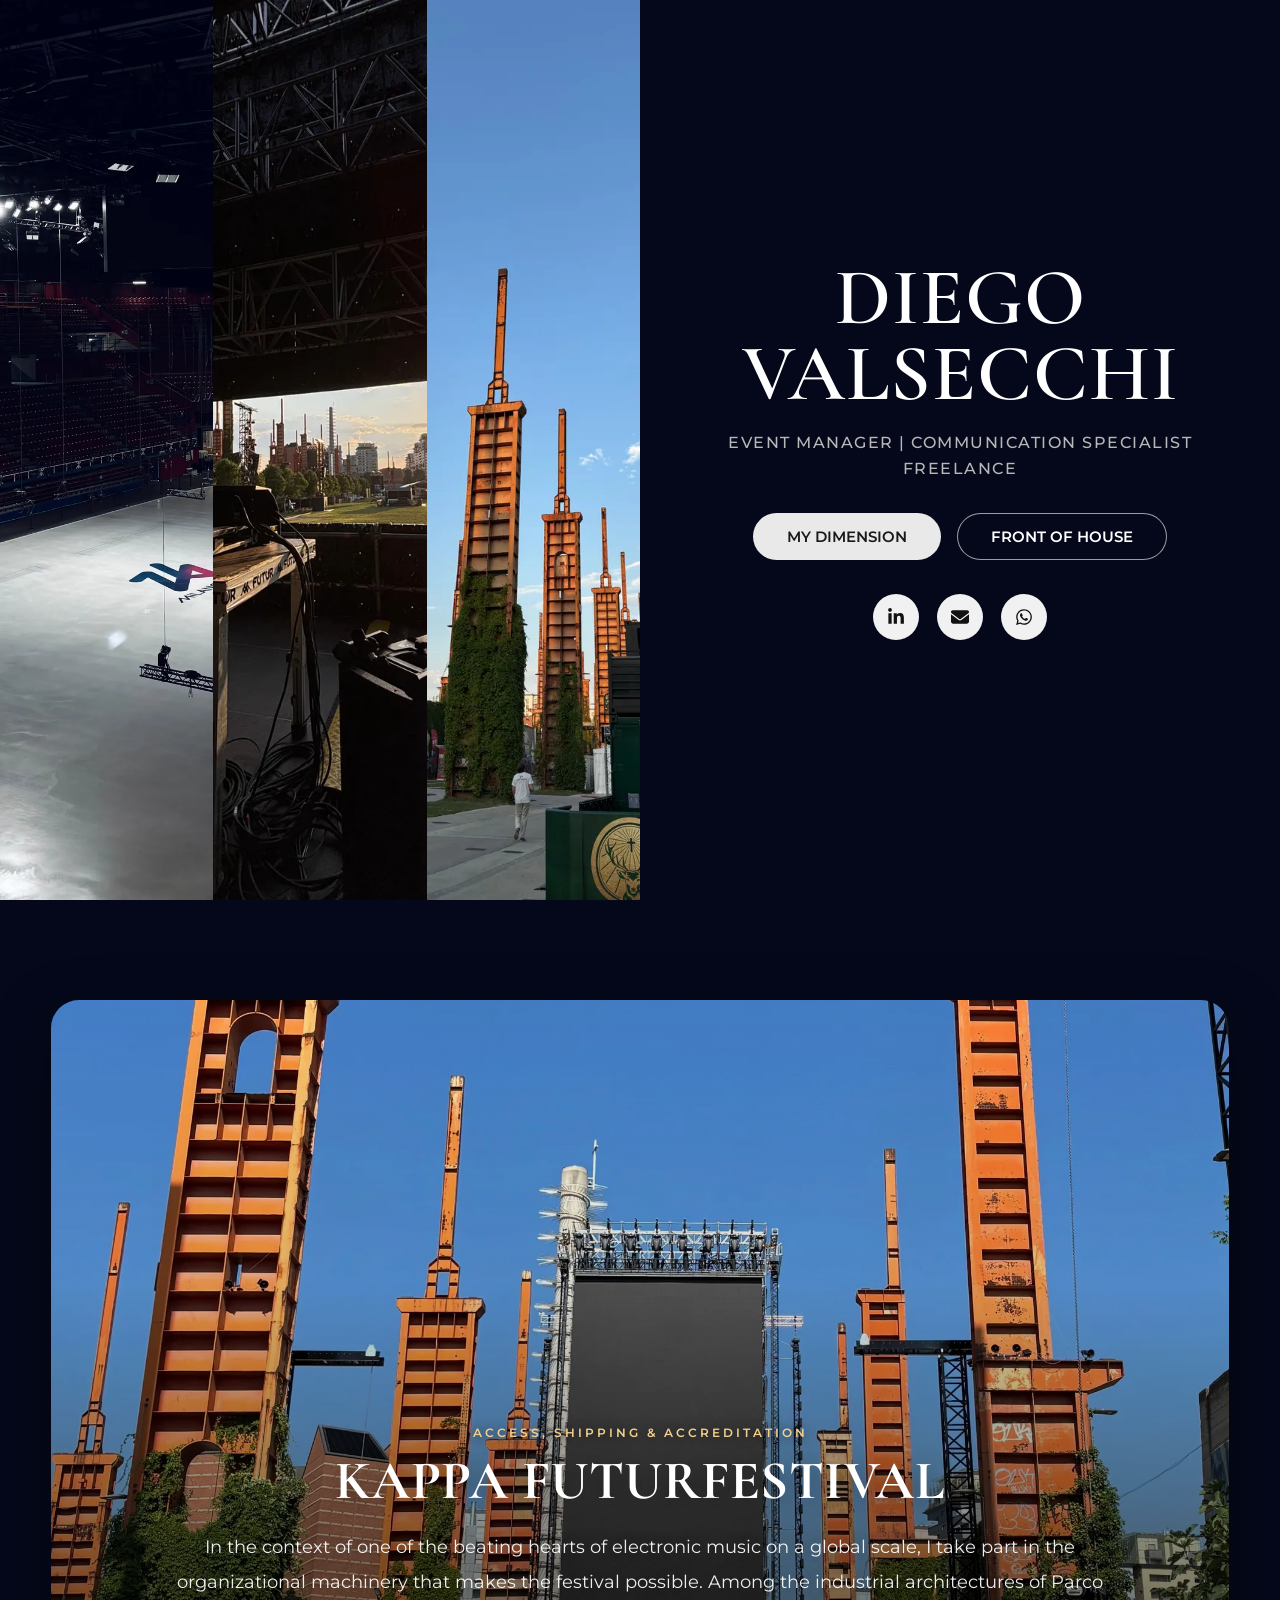
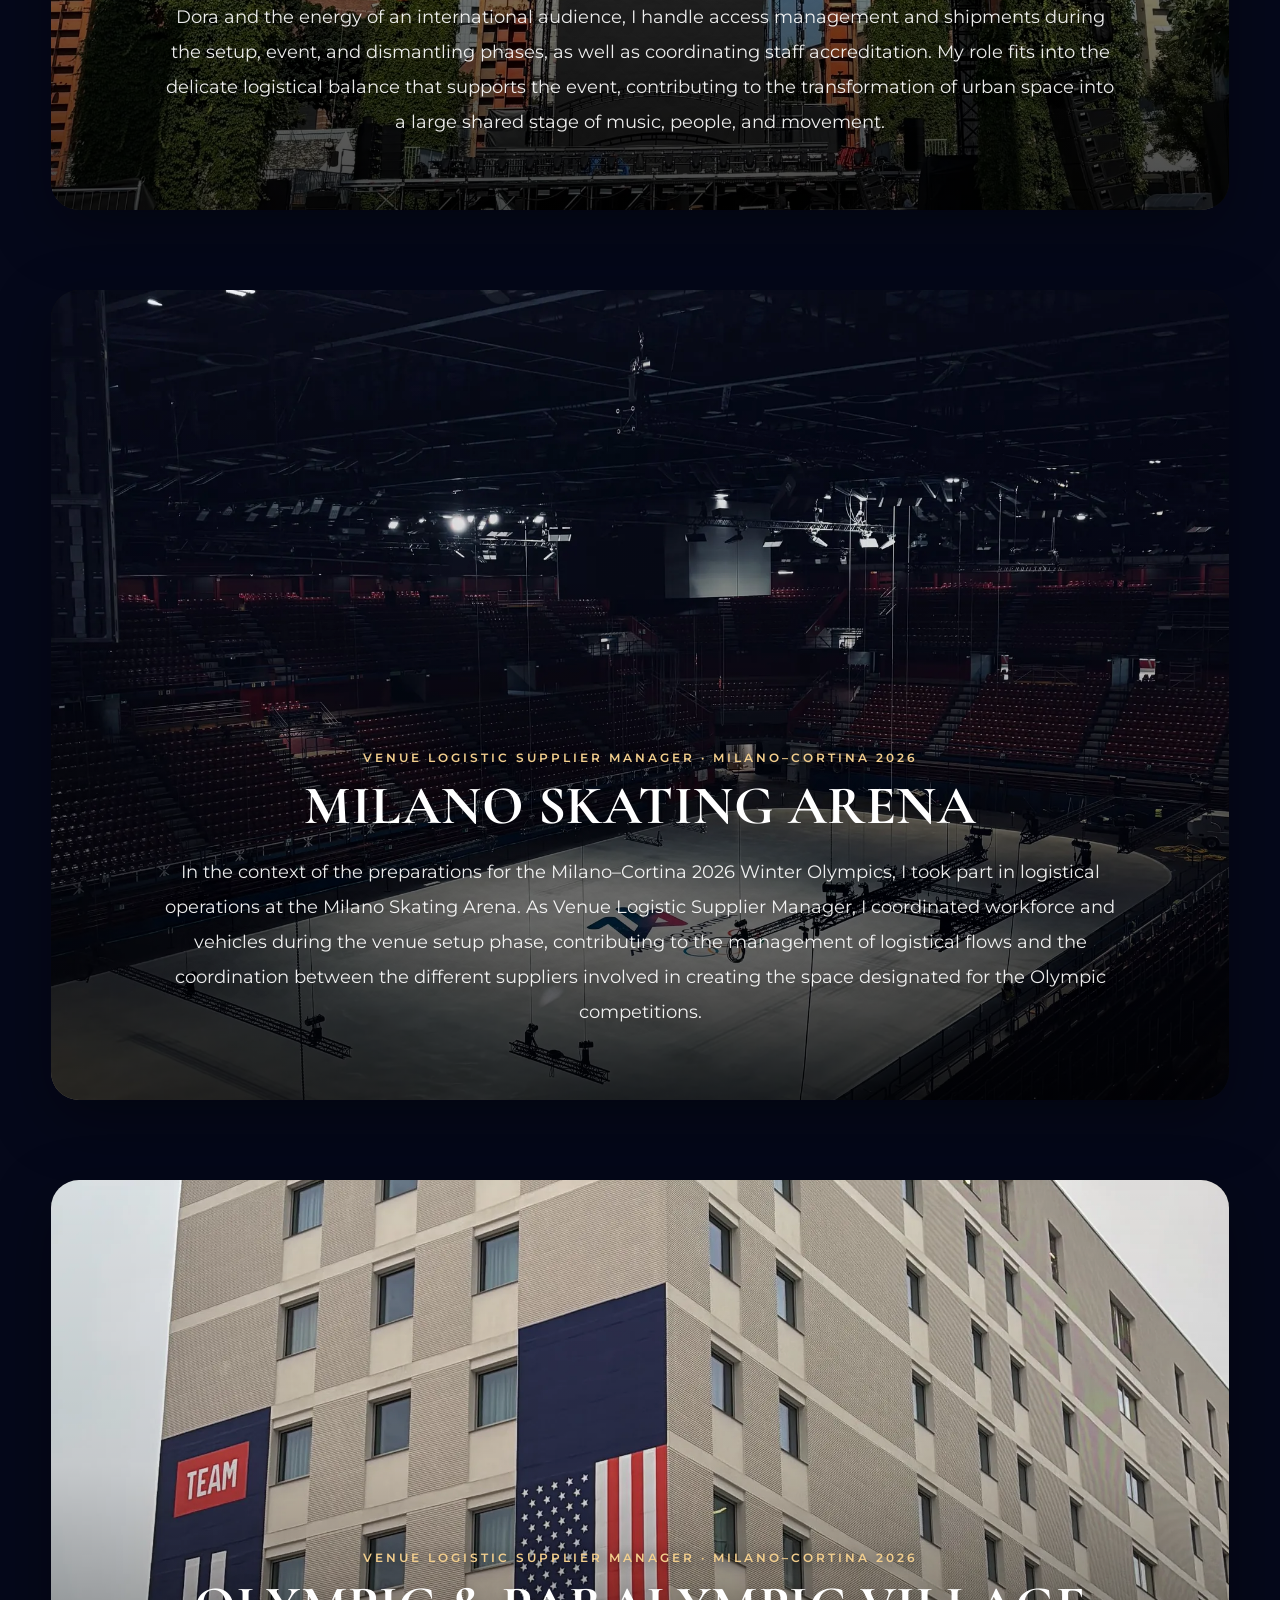
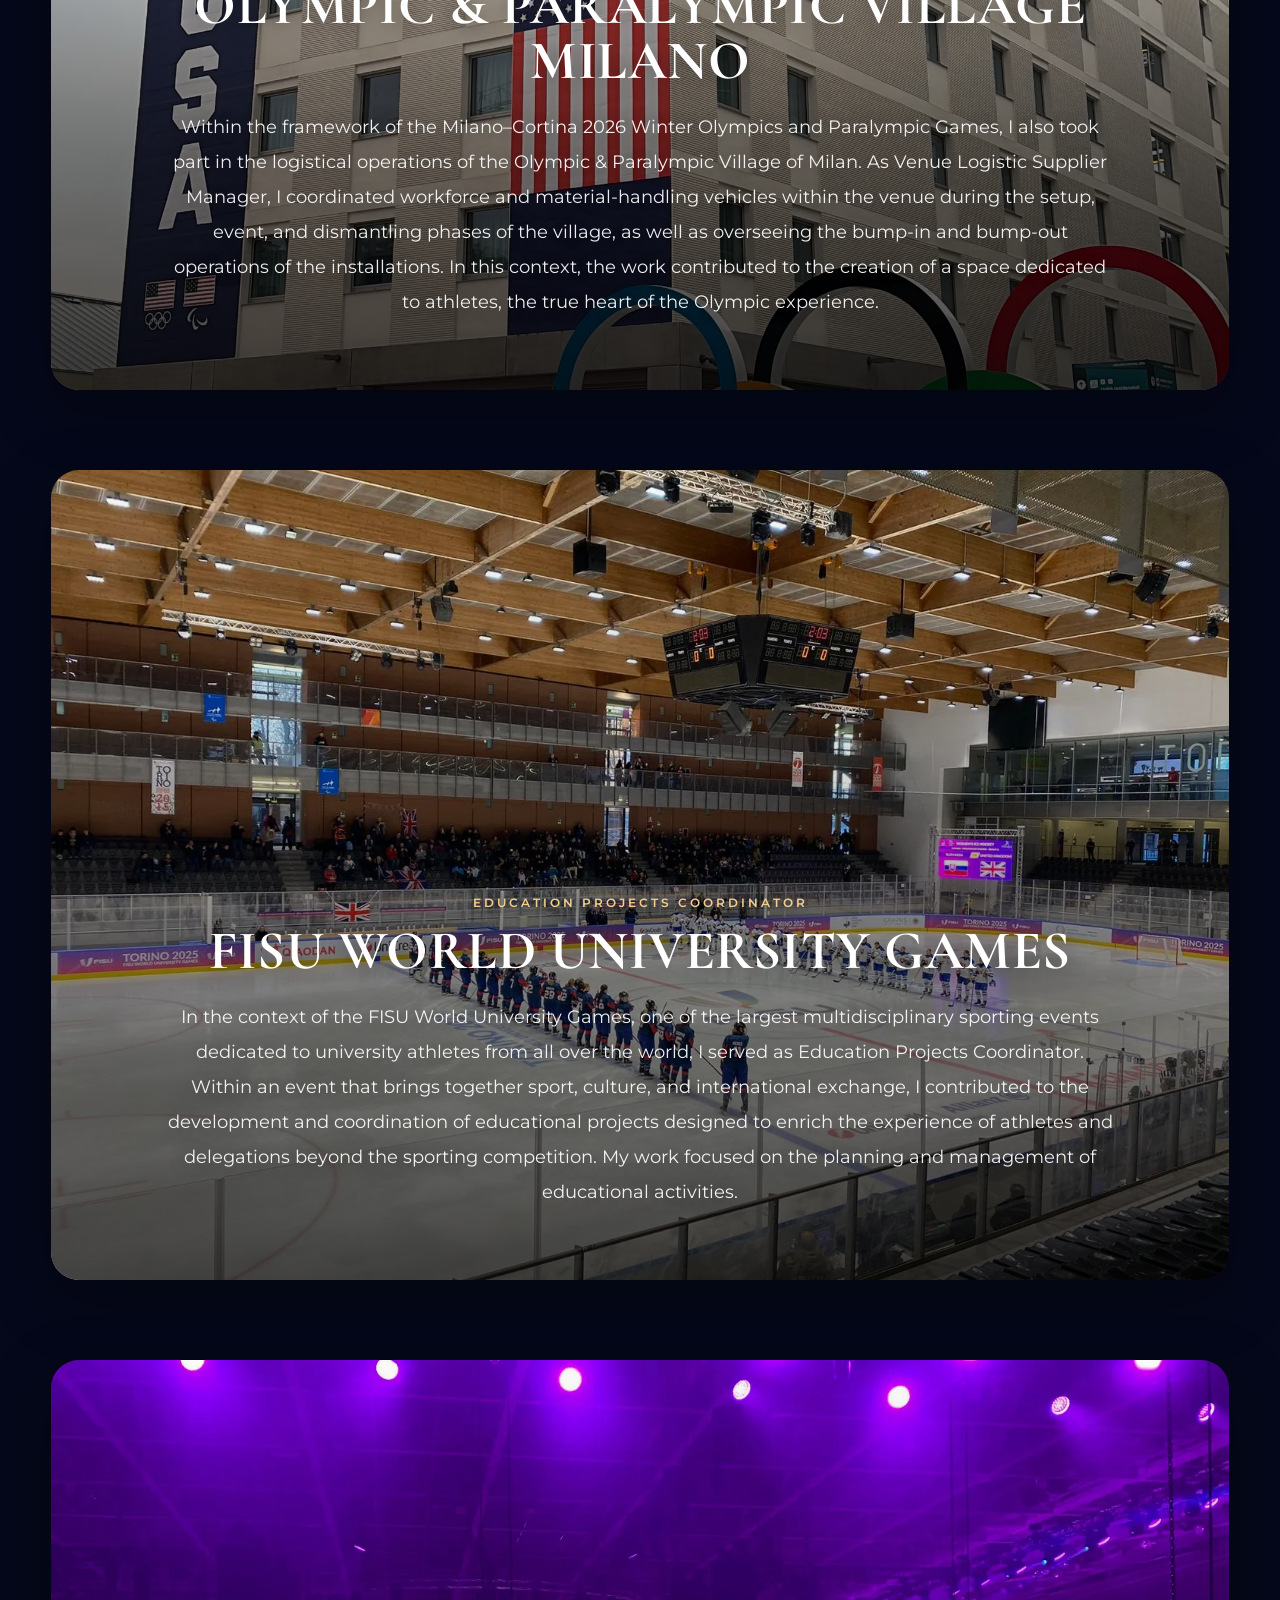
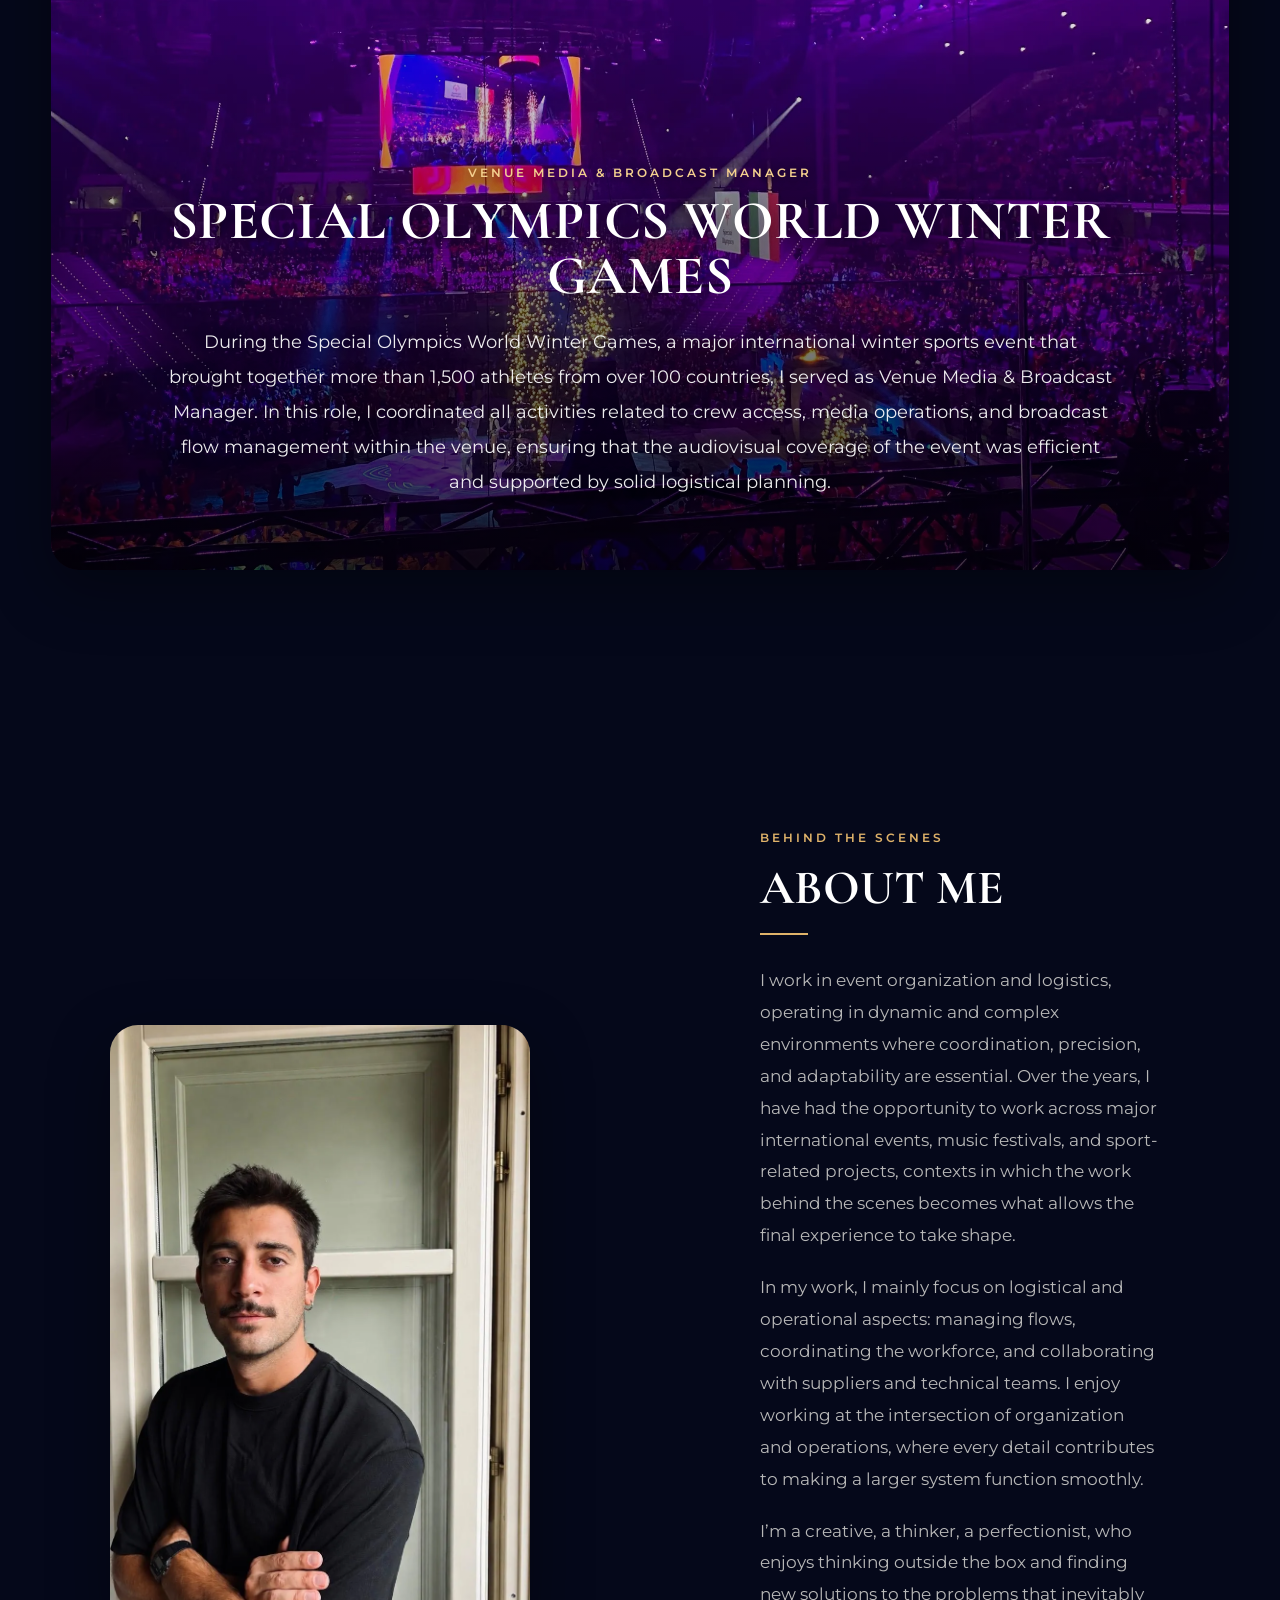
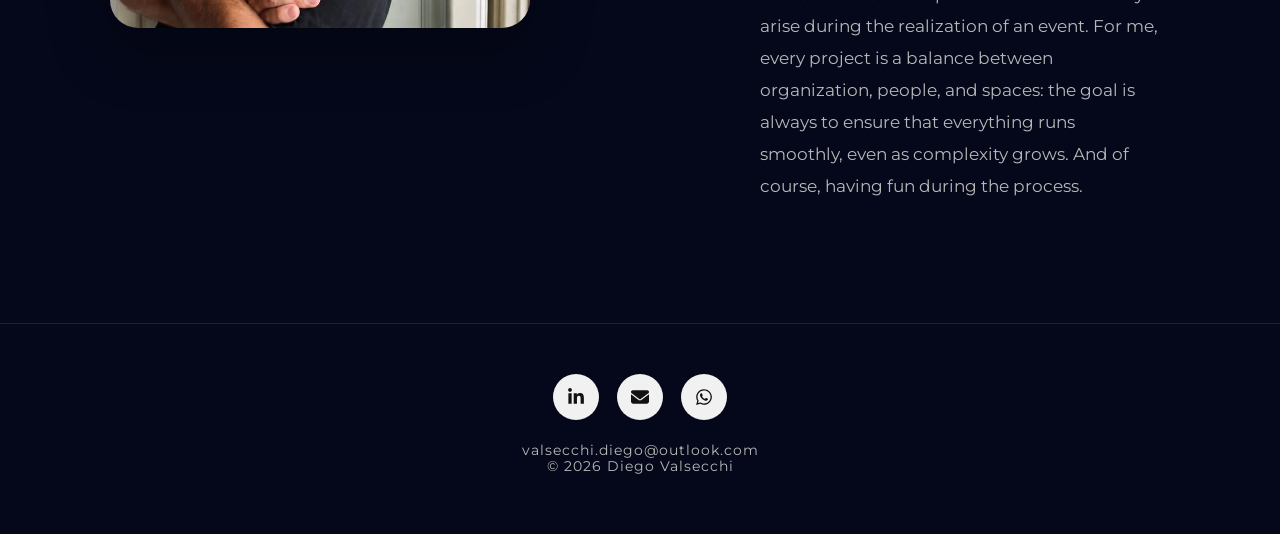
<file: index.html>
<!DOCTYPE html>
<html lang="en">
<head>
  <meta charset="UTF-8">
  <meta name="viewport" content="width=device-width, initial-scale=1.0">
  <title>Diego Valsecchi — Event Manager &amp; Communication Specialist</title>
  <meta name="description" content="Diego Valsecchi, freelance event manager and communication specialist. Logistics and operations for Milano–Cortina 2026, Kappa FuturFestival, FISU World University Games and Special Olympics.">
  <meta name="author" content="Diego Valsecchi">
  <meta name="theme-color" content="#05081a">
  <link rel="canonical" href="https://valsecchidiego2001-beep.github.io/mydimension/">
  <link rel="icon" href="data:image/svg+xml,%3Csvg xmlns='http://www.w3.org/2000/svg' viewBox='0 0 64 64'%3E%3Crect width='64' height='64' rx='14' fill='%2305081a'/%3E%3Ctext x='32' y='43' font-family='Georgia,serif' font-size='30' font-weight='600' fill='%23fff' text-anchor='middle'%3EDV%3C/text%3E%3C/svg%3E">

  <!-- Anteprima quando il link viene condiviso (WhatsApp, LinkedIn, ecc.) -->
  <meta property="og:type" content="website">
  <meta property="og:title" content="Diego Valsecchi — Event Manager">
  <meta property="og:description" content="Event manager and communication specialist: logistics and operations for major international events, festivals and sport.">
  <meta property="og:url" content="https://valsecchidiego2001-beep.github.io/mydimension/">
  <meta property="og:image" content="https://valsecchidiego2001-beep.github.io/mydimension/img/og-image.jpg">
  <meta property="og:image:width" content="1200">
  <meta property="og:image:height" content="630">
  <meta name="twitter:card" content="summary_large_image">

  <!-- Font -->
  <link rel="preconnect" href="https://fonts.googleapis.com">
  <link rel="preconnect" href="https://fonts.gstatic.com" crossorigin>
  <link href="https://fonts.googleapis.com/css2?family=Cormorant+Garamond:wght@500;600;700&family=Montserrat:wght@300;400;500;600&display=swap" rel="stylesheet">

  <link rel="preload" as="image" href="img/hero-msk.webp" fetchpriority="high">
  <link rel="stylesheet" href="css/style.css">
  <script>document.documentElement.classList.add("js")</script>

  <!-- Dati strutturati per Google -->
  <script type="application/ld+json">
  {
    "@context": "https://schema.org",
    "@type": "Person",
    "name": "Diego Valsecchi",
    "jobTitle": "Event Manager | Communication Specialist",
    "url": "https://valsecchidiego2001-beep.github.io/mydimension/",
    "image": "https://valsecchidiego2001-beep.github.io/mydimension/img/profile.webp",
    "sameAs": ["https://www.linkedin.com/in/diego-valsecchi-tesan-b819061b1"]
  }
  </script>
</head>
<body>
  <a class="skip-link" href="#portfolio">Skip to content</a>

  <header class="hero">
    <!-- PARTE SINISTRA: 3 IMMAGINI VERTICALI -->
    <div class="gallery">
      <img src="img/hero-msk.webp" width="900" height="1600" alt="Ice rink at Milano Skating Arena" fetchpriority="high">
      <img src="img/hero-kappa.webp" width="900" height="1200" alt="Stage view at sunset, Kappa FuturFestival">
      <img src="img/hero-kappa-2.webp" width="900" height="1200" alt="Industrial towers of Parco Dora, Turin">
    </div>

    <!-- PARTE DESTRA: TESTO -->
    <div class="content">
      <div class="content-inner">
        <h1>Diego Valsecchi</h1>

        <p class="subtitle">Event Manager | Communication Specialist Freelance</p>

        <a href="#portfolio" class="btn">MY DIMENSION</a>
        <a href="frontofhouse.html" class="btn btn-outline">FRONT OF HOUSE</a>

        <nav class="socials" aria-label="Contacts">
          <a href="https://www.linkedin.com/in/diego-valsecchi-tesan-b819061b1" target="_blank" rel="noopener" aria-label="LinkedIn">
            <svg viewBox="0 0 448 512" aria-hidden="true"><path d="M100.28 448H7.4V148.9h92.88zM53.79 108.1C24.09 108.1 0 83.5 0 53.8a53.79 53.79 0 0 1 107.58 0c0 29.7-24.1 54.3-53.79 54.3zM447.9 448h-92.68V302.4c0-34.7-.7-79.2-48.29-79.2-48.29 0-55.69 37.7-55.69 76.7V448h-92.78V148.9h89.08v40.8h1.3c12.4-23.5 42.69-48.3 87.88-48.3 94 0 111.28 61.9 111.28 142.3V448z"/></svg>
          </a>
          <a href="mailto:valsecchi.diego@outlook.com" aria-label="Email">
            <svg viewBox="0 0 512 512" aria-hidden="true"><path d="M48 64C21.5 64 0 85.5 0 112c0 15.1 7.1 29.3 19.2 38.4L236.8 313.6c11.4 8.5 27 8.5 38.4 0L492.8 150.4c12.1-9.1 19.2-23.3 19.2-38.4c0-26.5-21.5-48-48-48H48zM0 176V384c0 35.3 28.7 64 64 64H448c35.3 0 64-28.7 64-64V176L294.4 339.2c-22.8 17.1-54 17.1-76.8 0L0 176z"/></svg>
          </a>
          <a href="https://wa.me/393202688295" target="_blank" rel="noopener" aria-label="WhatsApp">
            <svg viewBox="0 0 448 512" aria-hidden="true"><path d="M380.9 97.1C339 55.1 283.2 32 223.9 32c-122.4 0-222 99.6-222 222 0 39.1 10.2 77.3 29.6 111L0 480l117.7-30.9c32.4 17.7 68.9 27 106.1 27h.1c122.3 0 224.1-99.6 224.1-222 0-59.3-25.2-115-67.1-157zm-157 341.6c-33.2 0-65.7-8.9-94-25.7l-6.7-4-69.8 18.3L72 359.2l-4.4-7c-18.5-29.4-28.2-63.3-28.2-98.2 0-101.7 82.8-184.5 184.6-184.5 49.3 0 95.6 19.2 130.4 54.1 34.8 34.9 56.2 81.2 56.1 130.5 0 101.8-84.9 184.6-186.6 184.6zm101.2-138.2c-5.5-2.8-32.8-16.2-37.9-18-5.1-1.9-8.8-2.8-12.5 2.8-3.7 5.6-14.3 18-17.6 21.8-3.2 3.7-6.5 4.2-12 1.4-32.6-16.3-54-29.1-75.5-66-5.7-9.8 5.7-9.1 16.3-30.3 1.8-3.7.9-6.9-.5-9.7-1.4-2.8-12.5-30.1-17.1-41.2-4.5-10.8-9.1-9.3-12.5-9.5-3.2-.2-6.9-.2-10.6-.2-3.7 0-9.7 1.4-14.8 6.9-5.1 5.6-19.4 19-19.4 46.3 0 27.3 19.9 53.7 22.6 57.4 2.8 3.7 39.1 59.7 94.8 83.8 35.2 15.2 49 16.5 66.6 13.9 10.7-1.6 32.8-13.4 37.4-26.4 4.6-13 4.6-24.1 3.2-26.4-1.3-2.5-5-3.9-10.5-6.6z"/></svg>
          </a>
        </nav>
      </div>
    </div>
  </header>

  <main>
    <section id="portfolio" aria-label="Projects">

      <article class="apple-project">
        <div class="apple-image-wrap reveal">
          <img src="img/kappa-futurfestival.webp" width="2000" height="2666" alt="Kappa FuturFestival at Parco Dora, Turin" loading="lazy" decoding="async">
          <div class="apple-overlay">
            <span class="eyebrow">Access, Shipping &amp; Accreditation</span>
            <h2>KAPPA FUTURFESTIVAL</h2>
            <p>
              In the context of one of the beating hearts of electronic music on a global scale, I take part in the organizational machinery that makes the festival possible. Among the industrial architectures of Parco Dora and the energy of an international audience, I handle access management and shipments during the setup, event, and dismantling phases, as well as coordinating staff accreditation. My role fits into the delicate logistical balance that supports the event, contributing to the transformation of urban space into a large shared stage of music, people, and movement.
            </p>
          </div>
        </div>
      </article>

      <article class="apple-project">
        <div class="apple-image-wrap reveal">
          <img src="img/milano-skating-arena.webp" width="2000" height="2667" alt="Milano Skating Arena" loading="lazy" decoding="async">
          <div class="apple-overlay">
            <span class="eyebrow">Venue Logistic Supplier Manager · Milano–Cortina 2026</span>
            <h2>MILANO SKATING ARENA</h2>
            <p>
              In the context of the preparations for the Milano–Cortina 2026 Winter Olympics, I took part in logistical operations at the Milano Skating Arena. As Venue Logistic Supplier Manager, I coordinated workforce and vehicles during the venue setup phase, contributing to the management of logistical flows and the coordination between the different suppliers involved in creating the space designated for the Olympic competitions.
            </p>
          </div>
        </div>
      </article>

      <article class="apple-project">
        <div class="apple-image-wrap reveal">
          <img src="img/villaggio-olimpico.webp" width="2000" height="3556" alt="Olympic &amp; Paralympic Village Milano" loading="lazy" decoding="async">
          <div class="apple-overlay">
            <span class="eyebrow">Venue Logistic Supplier Manager · Milano–Cortina 2026</span>
            <h2>OLYMPIC &amp; PARALYMPIC VILLAGE MILANO</h2>
            <p>
              Within the framework of the Milano–Cortina 2026 Winter Olympics and Paralympic Games, I also took part in the logistical operations of the Olympic &amp; Paralympic Village of Milan.
              As Venue Logistic Supplier Manager, I coordinated workforce and material-handling vehicles within the venue during the setup, event, and dismantling phases of the village, as well as overseeing the bump-in and bump-out operations of the installations. In this context, the work contributed to the creation of a space dedicated to athletes, the true heart of the Olympic experience.
            </p>
          </div>
        </div>
      </article>

      <article class="apple-project">
        <div class="apple-image-wrap reveal">
          <img src="img/fisu.webp" width="1600" height="1200" alt="FISU World University Games" loading="lazy" decoding="async">
          <div class="apple-overlay">
            <span class="eyebrow">Education Projects Coordinator</span>
            <h2>FISU WORLD UNIVERSITY GAMES</h2>
            <p>
              In the context of the FISU World University Games, one of the largest multidisciplinary sporting events dedicated to university athletes from all over the world, I served as Education Projects Coordinator.
              Within an event that brings together sport, culture, and international exchange, I contributed to the development and coordination of educational projects designed to enrich the experience of athletes and delegations beyond the sporting competition. My work focused on the planning and management of educational activities.
            </p>
          </div>
        </div>
      </article>

      <article class="apple-project">
        <div class="apple-image-wrap reveal">
          <img src="img/special-olympics.webp" width="2000" height="2667" alt="Special Olympics World Winter Games" loading="lazy" decoding="async">
          <div class="apple-overlay">
            <span class="eyebrow">Venue Media &amp; Broadcast Manager</span>
            <h2>SPECIAL OLYMPICS WORLD WINTER GAMES</h2>
            <p>
              During the Special Olympics World Winter Games, a major international winter sports event that brought together more than 1,500 athletes from over 100 countries, I served as Venue Media &amp; Broadcast Manager.
              In this role, I coordinated all activities related to crew access, media operations, and broadcast flow management within the venue, ensuring that the audiovisual coverage of the event was efficient and supported by solid logistical planning.
            </p>
          </div>
        </div>
      </article>

    </section>

    <section id="chi-sono" aria-labelledby="about-title">
      <div class="about-container reveal">
        <div class="about-image">
          <img src="img/profile.webp" width="875" height="1255" alt="Portrait of Diego Valsecchi" loading="lazy" decoding="async">
        </div>

        <div class="about-text">
          <span class="eyebrow">Behind the scenes</span>
          <h2 id="about-title">ABOUT ME</h2>

          <p>
            I work in event organization and logistics, operating in dynamic and complex environments where coordination, precision, and adaptability are essential. Over the years, I have had the opportunity to work across major international events, music festivals, and sport-related projects, contexts in which the work behind the scenes becomes what allows the final experience to take shape.
          </p>

          <p>
            In my work, I mainly focus on logistical and operational aspects: managing flows, coordinating the workforce, and collaborating with suppliers and technical teams. I enjoy working at the intersection of organization and operations, where every detail contributes to making a larger system function smoothly.
          </p>

          <p>
            I’m a creative, a thinker, a perfectionist, who enjoys thinking outside the box and finding new solutions to the problems that inevitably arise during the realization of an event. For me, every project is a balance between organization, people, and spaces: the goal is always to ensure that everything runs smoothly, even as complexity grows. And of course, having fun during the process.
          </p>
        </div>
      </div>
    </section>
  </main>

  <footer class="site-footer">
    <nav class="socials" aria-label="Contacts (footer)">
          <a href="https://www.linkedin.com/in/diego-valsecchi-tesan-b819061b1" target="_blank" rel="noopener" aria-label="LinkedIn">
            <svg viewBox="0 0 448 512" aria-hidden="true"><path d="M100.28 448H7.4V148.9h92.88zM53.79 108.1C24.09 108.1 0 83.5 0 53.8a53.79 53.79 0 0 1 107.58 0c0 29.7-24.1 54.3-53.79 54.3zM447.9 448h-92.68V302.4c0-34.7-.7-79.2-48.29-79.2-48.29 0-55.69 37.7-55.69 76.7V448h-92.78V148.9h89.08v40.8h1.3c12.4-23.5 42.69-48.3 87.88-48.3 94 0 111.28 61.9 111.28 142.3V448z"/></svg>
          </a>
          <a href="mailto:valsecchi.diego@outlook.com" aria-label="Email">
            <svg viewBox="0 0 512 512" aria-hidden="true"><path d="M48 64C21.5 64 0 85.5 0 112c0 15.1 7.1 29.3 19.2 38.4L236.8 313.6c11.4 8.5 27 8.5 38.4 0L492.8 150.4c12.1-9.1 19.2-23.3 19.2-38.4c0-26.5-21.5-48-48-48H48zM0 176V384c0 35.3 28.7 64 64 64H448c35.3 0 64-28.7 64-64V176L294.4 339.2c-22.8 17.1-54 17.1-76.8 0L0 176z"/></svg>
          </a>
          <a href="https://wa.me/393202688295" target="_blank" rel="noopener" aria-label="WhatsApp">
            <svg viewBox="0 0 448 512" aria-hidden="true"><path d="M380.9 97.1C339 55.1 283.2 32 223.9 32c-122.4 0-222 99.6-222 222 0 39.1 10.2 77.3 29.6 111L0 480l117.7-30.9c32.4 17.7 68.9 27 106.1 27h.1c122.3 0 224.1-99.6 224.1-222 0-59.3-25.2-115-67.1-157zm-157 341.6c-33.2 0-65.7-8.9-94-25.7l-6.7-4-69.8 18.3L72 359.2l-4.4-7c-18.5-29.4-28.2-63.3-28.2-98.2 0-101.7 82.8-184.5 184.6-184.5 49.3 0 95.6 19.2 130.4 54.1 34.8 34.9 56.2 81.2 56.1 130.5 0 101.8-84.9 184.6-186.6 184.6zm101.2-138.2c-5.5-2.8-32.8-16.2-37.9-18-5.1-1.9-8.8-2.8-12.5 2.8-3.7 5.6-14.3 18-17.6 21.8-3.2 3.7-6.5 4.2-12 1.4-32.6-16.3-54-29.1-75.5-66-5.7-9.8 5.7-9.1 16.3-30.3 1.8-3.7.9-6.9-.5-9.7-1.4-2.8-12.5-30.1-17.1-41.2-4.5-10.8-9.1-9.3-12.5-9.5-3.2-.2-6.9-.2-10.6-.2-3.7 0-9.7 1.4-14.8 6.9-5.1 5.6-19.4 19-19.4 46.3 0 27.3 19.9 53.7 22.6 57.4 2.8 3.7 39.1 59.7 94.8 83.8 35.2 15.2 49 16.5 66.6 13.9 10.7-1.6 32.8-13.4 37.4-26.4 4.6-13 4.6-24.1 3.2-26.4-1.3-2.5-5-3.9-10.5-6.6z"/></svg>
          </a>
        </nav>
    <p><a class="mail" href="mailto:valsecchi.diego@outlook.com">valsecchi.diego@outlook.com</a></p>
    <p>© 2026 Diego Valsecchi</p>
  </footer>
  <script>
    // fa comparire gli elementi quando arrivano nello schermo
    (function () {
      var items = document.querySelectorAll(".reveal");
      if (!("IntersectionObserver" in window)) {
        items.forEach(function (el) { el.classList.add("is-visible"); });
        return;
      }
      var io = new IntersectionObserver(function (entries) {
        entries.forEach(function (e) {
          if (e.isIntersecting) { e.target.classList.add("is-visible"); io.unobserve(e.target); }
        });
      }, { threshold: 0.15 });
      items.forEach(function (el) { io.observe(el); });
    })();
  </script>
</body>
</html>
</file>
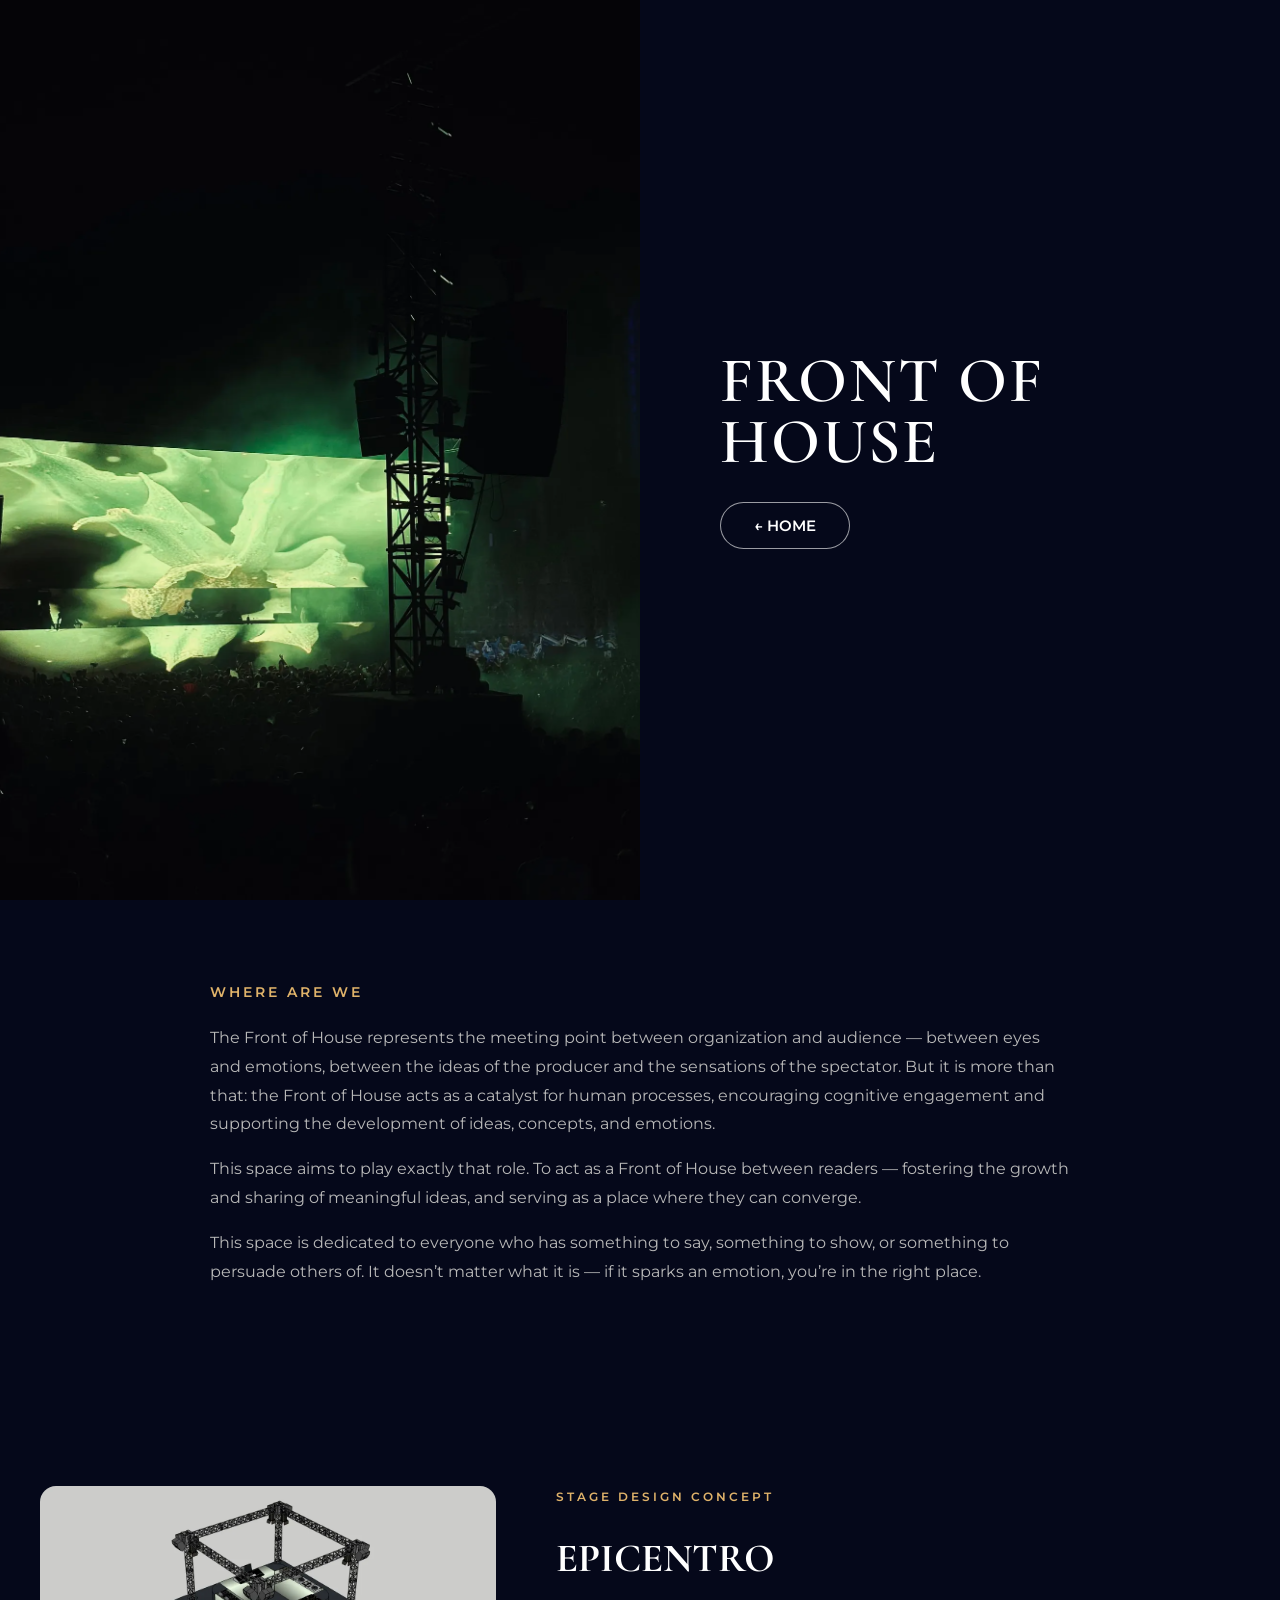
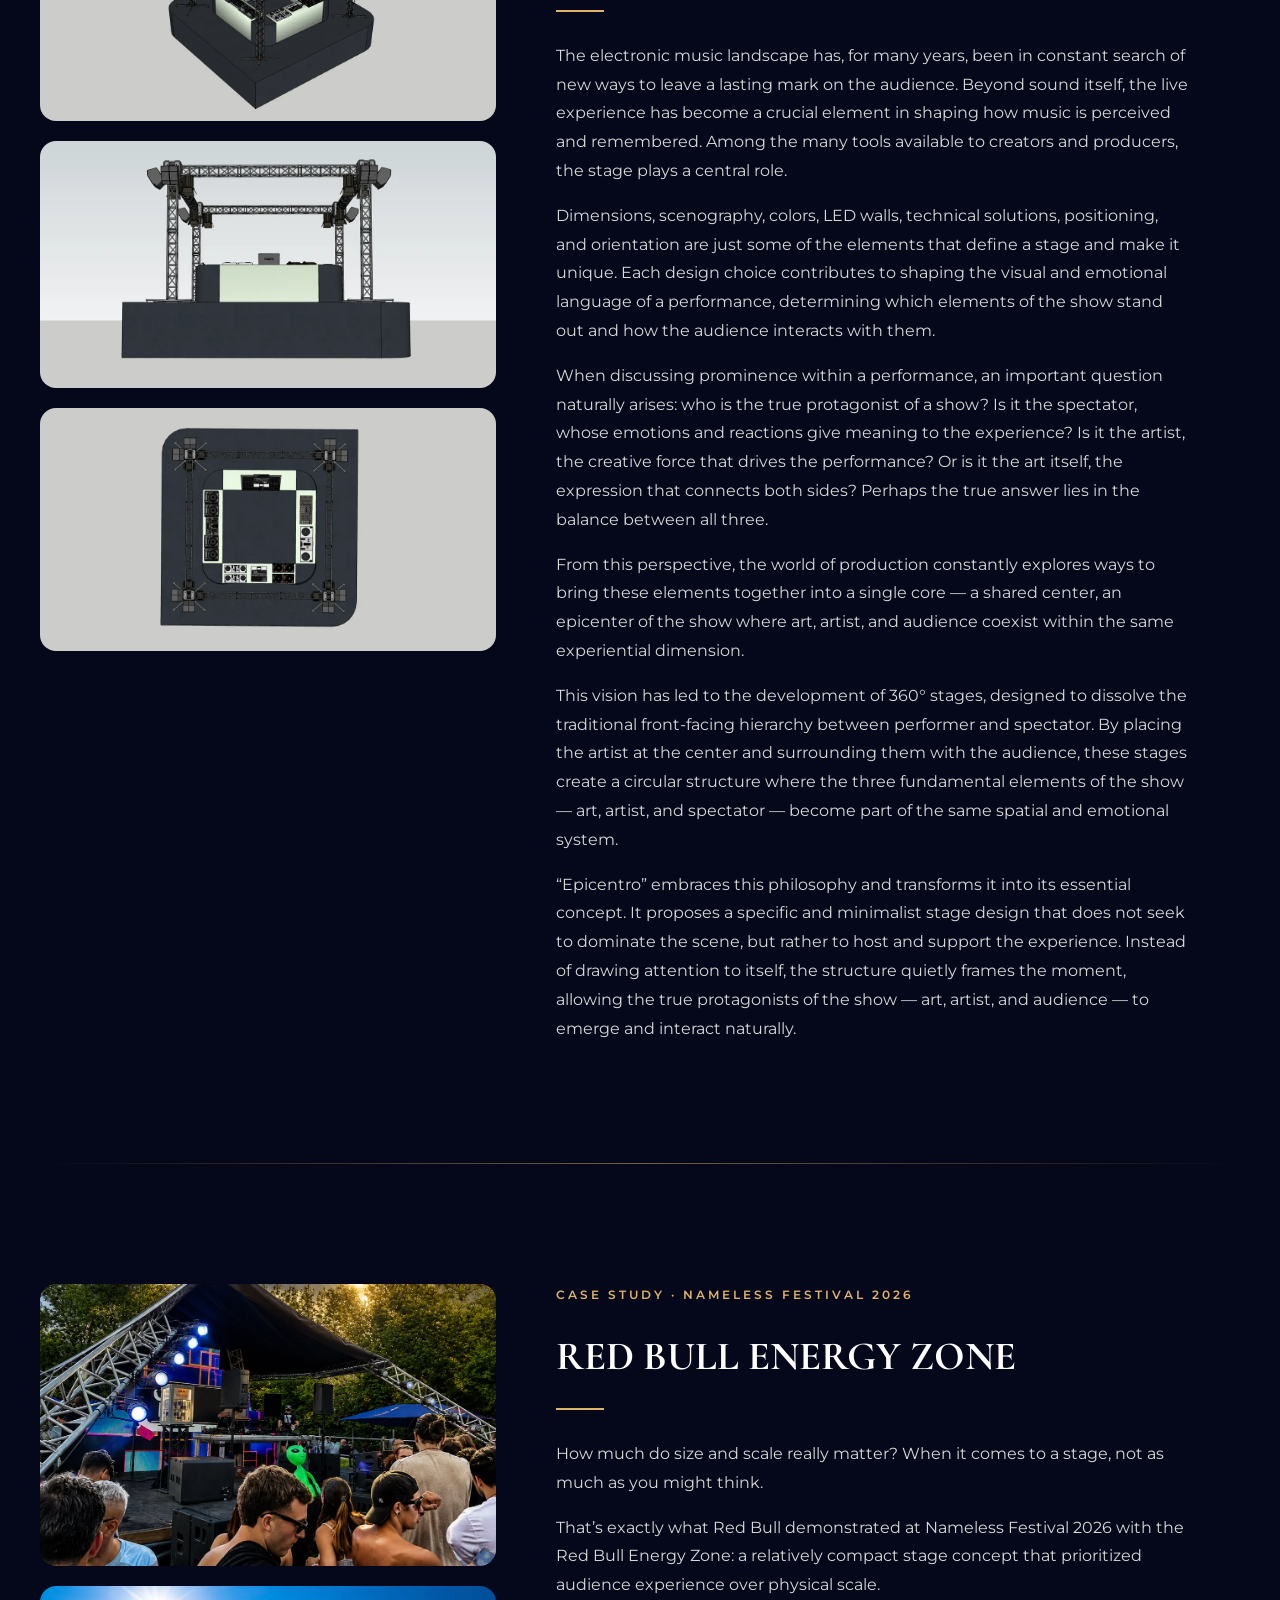
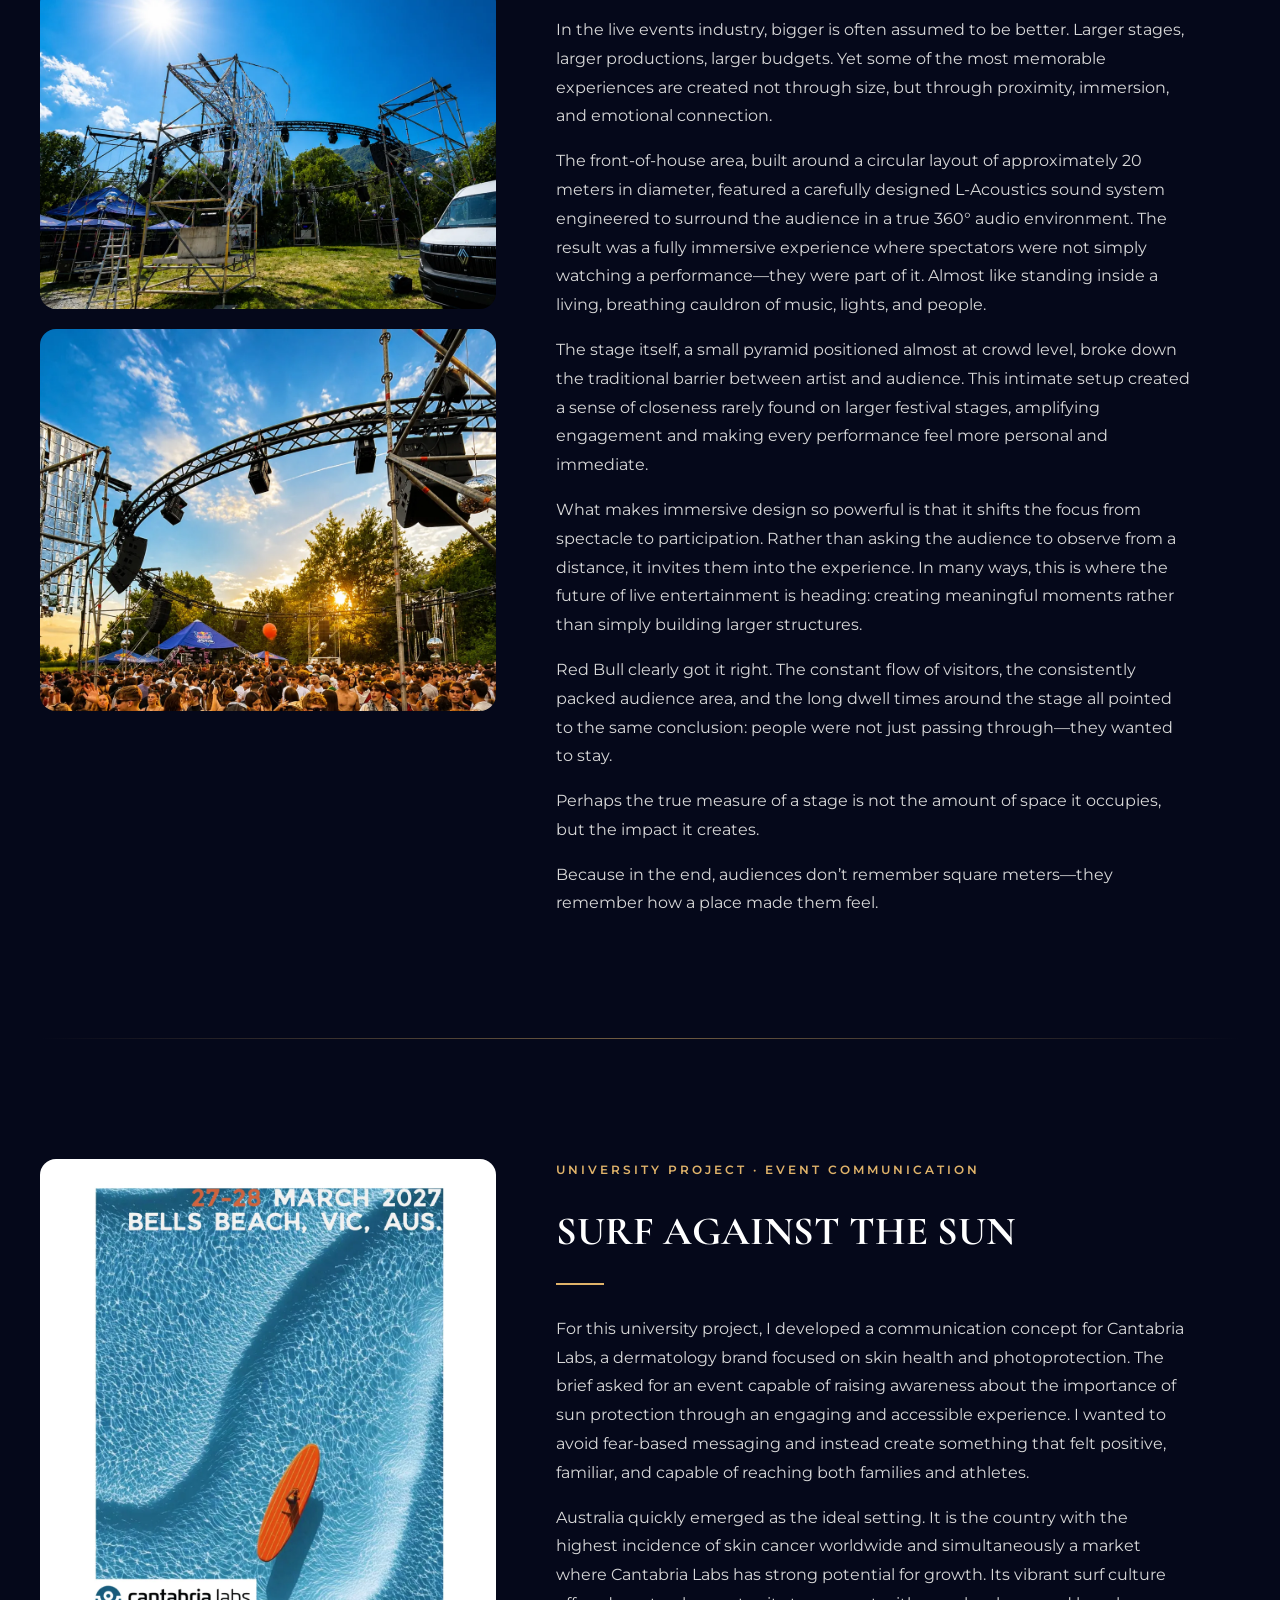
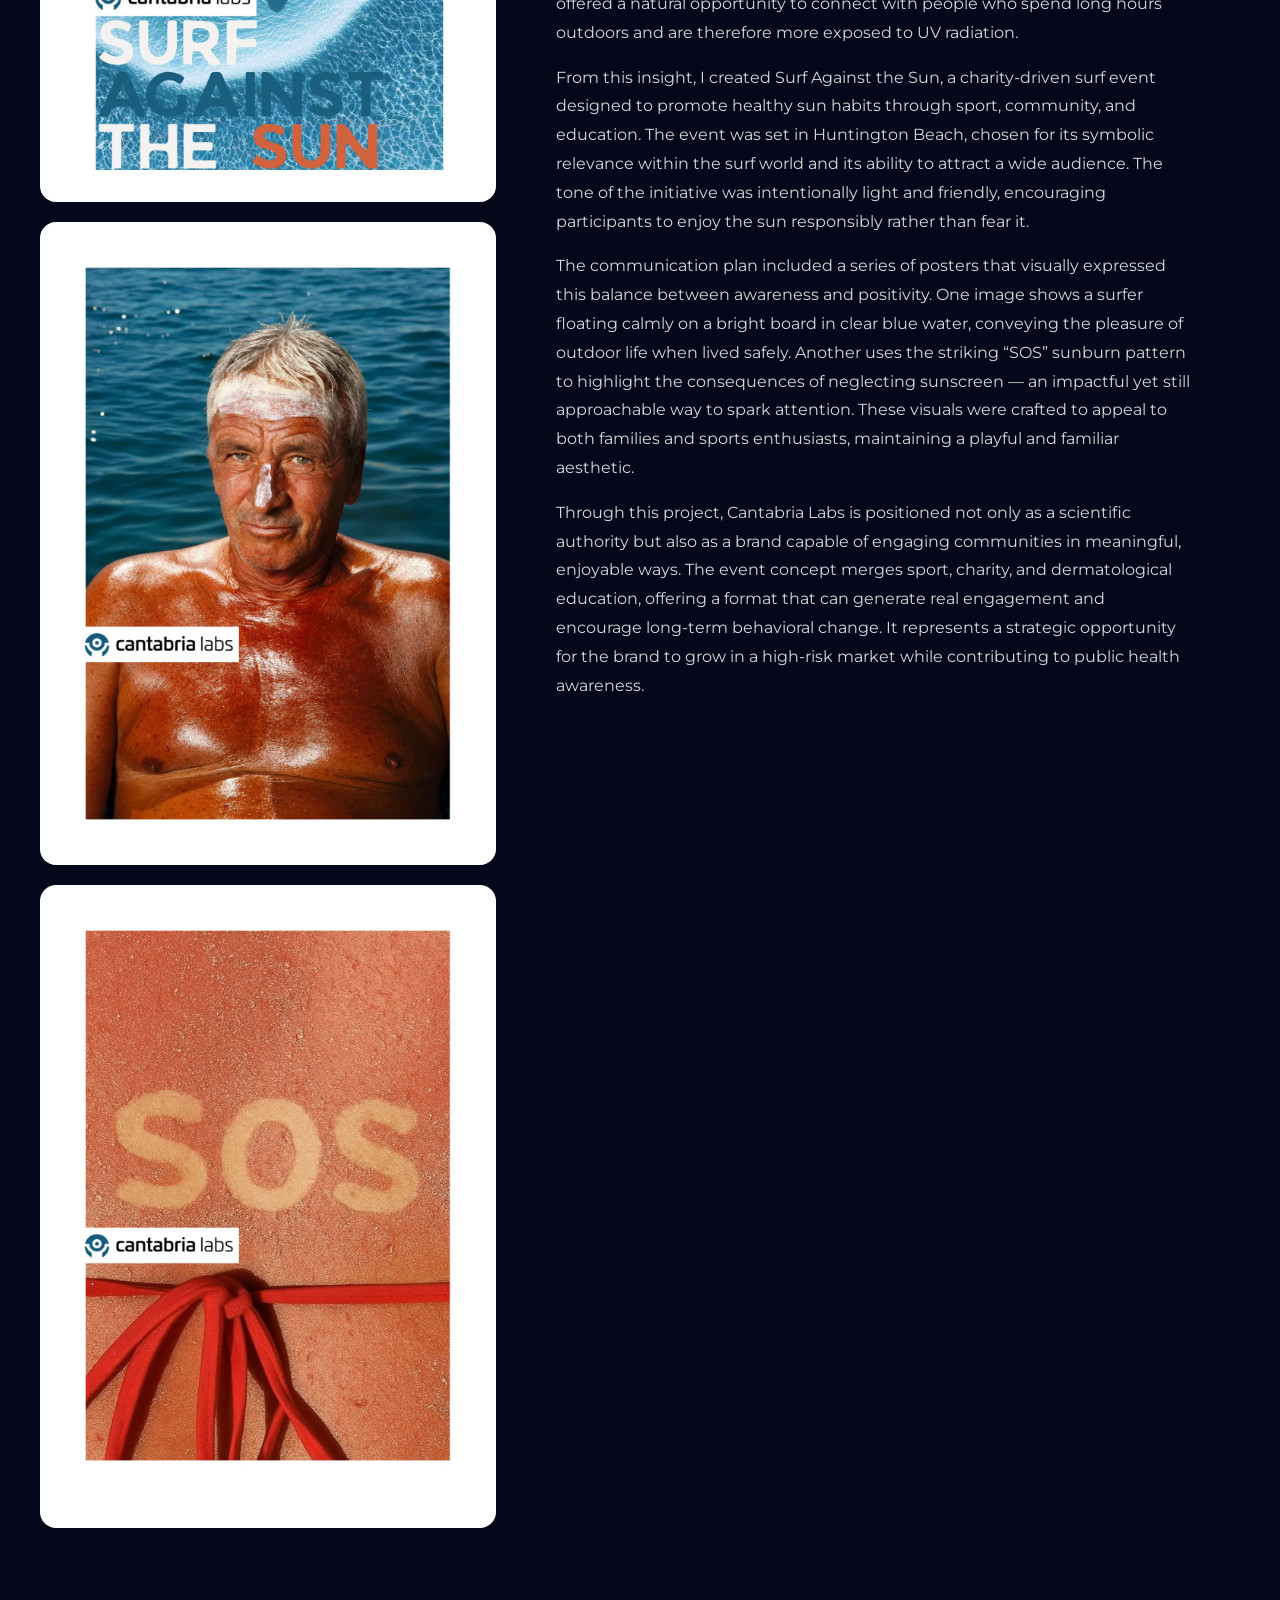
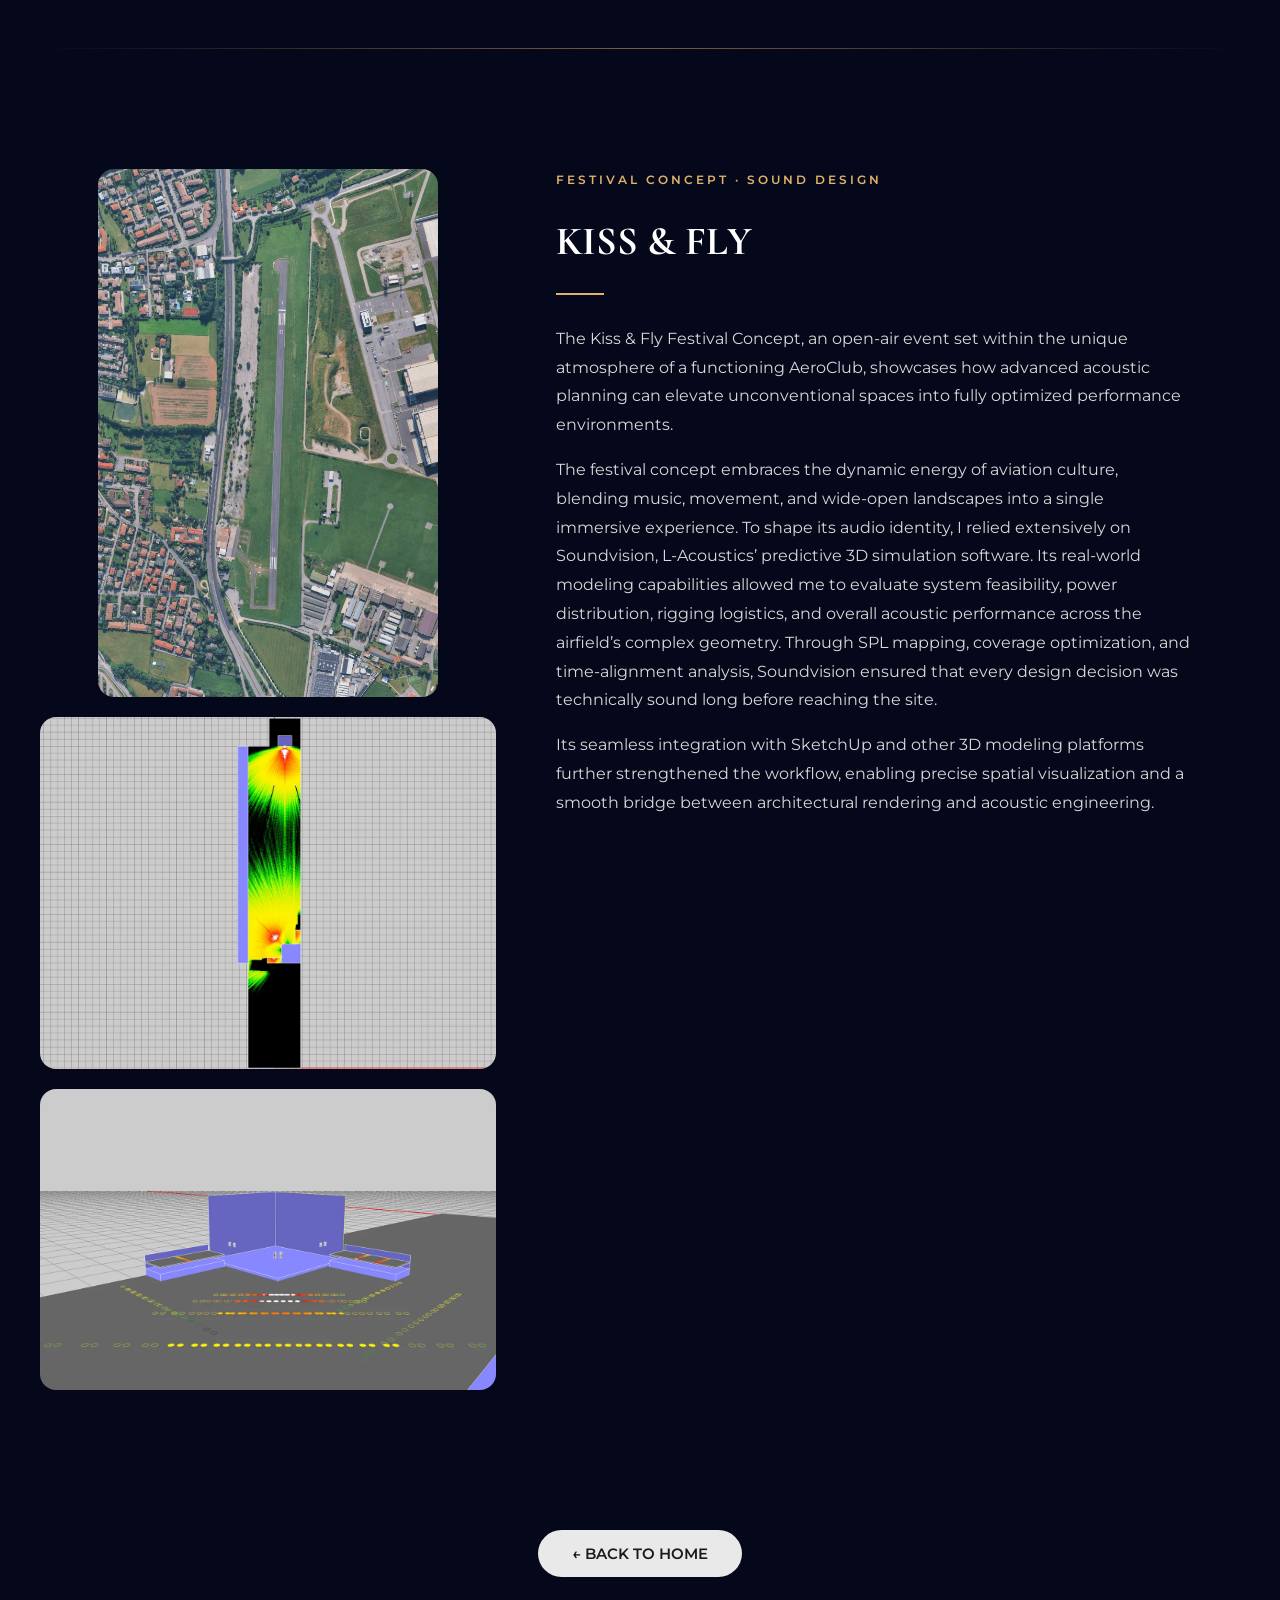
<file: frontofhouse.html>
<!DOCTYPE html>
<html lang="en">
<head>
  <meta charset="UTF-8">
  <meta name="viewport" content="width=device-width, initial-scale=1.0">
  <title>Front of House — Diego Valsecchi</title>
  <meta name="description" content="Front of House: articles and concepts by Diego Valsecchi on stage design, immersive audio and live event experiences — Epicentro, Red Bull Energy Zone, Surf Against the Sun, Kiss &amp; Fly.">
  <meta name="author" content="Diego Valsecchi">
  <meta name="theme-color" content="#05081a">
  <link rel="canonical" href="https://valsecchidiego2001-beep.github.io/mydimension/frontofhouse.html">
  <link rel="icon" href="data:image/svg+xml,%3Csvg xmlns='http://www.w3.org/2000/svg' viewBox='0 0 64 64'%3E%3Crect width='64' height='64' rx='14' fill='%2305081a'/%3E%3Ctext x='32' y='43' font-family='Georgia,serif' font-size='30' font-weight='600' fill='%23fff' text-anchor='middle'%3EDV%3C/text%3E%3C/svg%3E">

  <meta property="og:type" content="website">
  <meta property="og:title" content="Front of House — Diego Valsecchi">
  <meta property="og:description" content="Ideas on stage design, immersive audio and the live event experience.">
  <meta property="og:url" content="https://valsecchidiego2001-beep.github.io/mydimension/frontofhouse.html">
  <meta property="og:image" content="https://valsecchidiego2001-beep.github.io/mydimension/img/og-image.jpg">
  <meta name="twitter:card" content="summary_large_image">

  <!-- Font -->
  <link rel="preconnect" href="https://fonts.googleapis.com">
  <link rel="preconnect" href="https://fonts.gstatic.com" crossorigin>
  <link href="https://fonts.googleapis.com/css2?family=Cormorant+Garamond:wght@500;600;700&family=Montserrat:wght@300;400;500;600&display=swap" rel="stylesheet">

  <link rel="preload" as="image" href="img/front-of-house.webp" fetchpriority="high">
  <link rel="stylesheet" href="css/style.css">
  <script>document.documentElement.classList.add("js")</script>
</head>

<body class="page-foh">
  <a class="skip-link" href="#main">Skip to content</a>

  <header class="foh-hero">
    <div class="hero-image">
      <img src="img/front-of-house.webp" width="1400" height="1867" alt="LED wall and lights during a night show" fetchpriority="high">
    </div>

    <div class="hero-text">
      <h1>Front of House</h1>
      <a href="index.html" class="btn btn-outline home-btn">← HOME</a>
    </div>
  </header>

  <main id="main">

    <section class="foh-content">
      <p class="foh-subtitle">WHERE ARE WE</p>

      <p>
        The Front of House represents the meeting point between organization and audience — between eyes and emotions, between the ideas of the producer and the sensations of the spectator. But it is more than that: the Front of House acts as a catalyst for human processes, encouraging cognitive engagement and supporting the development of ideas, concepts, and emotions.
      </p>
      <p>
        This space aims to play exactly that role. To act as a Front of House between readers — fostering the growth and sharing of meaningful ideas, and serving as a place where they can converge.
      </p>
      <p>
        This space is dedicated to everyone who has something to say, something to show, or something to persuade others of. It doesn’t matter what it is — if it sparks an emotion, you’re in the right place.
      </p>
    </section>

    <!-- ===== EPICENTRO ===== -->
    <article class="article-layout reveal">
      <div class="article-images">
        <img src="img/epicentro-1.webp" width="1200" height="617" alt="Epicentro stage concept, render 1" loading="lazy" decoding="async">
        <img src="img/epicentro-2.webp" width="1200" height="651" alt="Epicentro stage concept, render 2" loading="lazy" decoding="async">
        <img src="img/epicentro-3.webp" width="1200" height="638" alt="Epicentro stage concept, render 3" loading="lazy" decoding="async">
      </div>

      <div class="article-text">
        <span class="eyebrow">Stage design concept</span>
        <h2>EPICENTRO</h2>

        <p>
          The electronic music landscape has, for many years, been in constant search of new ways to leave a lasting mark on the audience. Beyond sound itself, the live experience has become a crucial element in shaping how music is perceived and remembered. Among the many tools available to creators and producers, the stage plays a central role.
        </p>
        <p>
          Dimensions, scenography, colors, LED walls, technical solutions, positioning, and orientation are just some of the elements that define a stage and make it unique. Each design choice contributes to shaping the visual and emotional language of a performance, determining which elements of the show stand out and how the audience interacts with them.
        </p>
        <p>
          When discussing prominence within a performance, an important question naturally arises: who is the true protagonist of a show? Is it the spectator, whose emotions and reactions give meaning to the experience? Is it the artist, the creative force that drives the performance? Or is it the art itself, the expression that connects both sides? Perhaps the true answer lies in the balance between all three.
        </p>
        <p>
          From this perspective, the world of production constantly explores ways to bring these elements together into a single core — a shared center, an epicenter of the show where art, artist, and audience coexist within the same experiential dimension.
        </p>
        <p>
          This vision has led to the development of 360° stages, designed to dissolve the traditional front-facing hierarchy between performer and spectator. By placing the artist at the center and surrounding them with the audience, these stages create a circular structure where the three fundamental elements of the show — art, artist, and spectator — become part of the same spatial and emotional system.
        </p>
        <p>
          “Epicentro” embraces this philosophy and transforms it into its essential concept. It proposes a specific and minimalist stage design that does not seek to dominate the scene, but rather to host and support the experience. Instead of drawing attention to itself, the structure quietly frames the moment, allowing the true protagonists of the show — art, artist, and audience — to emerge and interact naturally.
        </p>
      </div>
    </article>

    <hr class="article-divider">

    <!-- ===== RED BULL ENERGY ZONE ===== -->
    <article class="article-layout reveal">
      <div class="article-images">
        <img src="img/redbull-1.webp" width="1086" height="671" alt="Red Bull Energy Zone at Nameless Festival, image 1" loading="lazy" decoding="async">
        <img src="img/redbull-2.webp" width="1086" height="768" alt="Red Bull Energy Zone at Nameless Festival, image 2" loading="lazy" decoding="async">
        <img src="img/redbull-3.webp" width="1086" height="910" alt="Red Bull Energy Zone at Nameless Festival, image 3" loading="lazy" decoding="async">
      </div>

      <div class="article-text">
        <span class="eyebrow">Case study · Nameless Festival 2026</span>
        <h2>RED BULL ENERGY ZONE</h2>

        <p>
          How much do size and scale really matter?
          When it comes to a stage, not as much as you might think.
        </p>
        <p>
          That’s exactly what Red Bull demonstrated at Nameless Festival 2026 with the Red Bull Energy Zone: a relatively compact stage concept that prioritized audience experience over physical scale.
        </p>
        <p>
          In the live events industry, bigger is often assumed to be better. Larger stages, larger productions, larger budgets. Yet some of the most memorable experiences are created not through size, but through proximity, immersion, and emotional connection.
        </p>
        <p>
          The front-of-house area, built around a circular layout of approximately 20 meters in diameter, featured a carefully designed L-Acoustics sound system engineered to surround the audience in a true 360° audio environment. The result was a fully immersive experience where spectators were not simply watching a performance—they were part of it. Almost like standing inside a living, breathing cauldron of music, lights, and people.
        </p>
        <p>
          The stage itself, a small pyramid positioned almost at crowd level, broke down the traditional barrier between artist and audience. This intimate setup created a sense of closeness rarely found on larger festival stages, amplifying engagement and making every performance feel more personal and immediate.
        </p>
        <p>
          What makes immersive design so powerful is that it shifts the focus from spectacle to participation. Rather than asking the audience to observe from a distance, it invites them into the experience. In many ways, this is where the future of live entertainment is heading: creating meaningful moments rather than simply building larger structures.
        </p>
        <p>
          Red Bull clearly got it right. The constant flow of visitors, the consistently packed audience area, and the long dwell times around the stage all pointed to the same conclusion: people were not just passing through—they wanted to stay.
        </p>
        <p>
          Perhaps the true measure of a stage is not the amount of space it occupies, but the impact it creates.
        </p>
        <p>
          Because in the end, audiences don’t remember square meters—they remember how a place made them feel.
        </p>
      </div>
    </article>

    <hr class="article-divider">

    <!-- ===== SURF AGAINST THE SUN ===== -->
    <article class="article-layout reveal">
      <div class="article-images">
        <img src="img/surf-1.webp" width="1200" height="1692" alt="Surf Against the Sun campaign poster 1" loading="lazy" decoding="async">
        <img src="img/surf-2.webp" width="1200" height="1692" alt="Surf Against the Sun campaign poster 2" loading="lazy" decoding="async">
        <img src="img/surf-3.webp" width="1200" height="1692" alt="Surf Against the Sun campaign poster 3" loading="lazy" decoding="async">
      </div>

      <div class="article-text">
        <span class="eyebrow">University project · Event communication</span>
        <h2>SURF AGAINST THE SUN</h2>

        <p>
          For this university project, I developed a communication concept for Cantabria Labs, a dermatology brand focused on skin health and photoprotection. The brief asked for an event capable of raising awareness about the importance of sun protection through an engaging and accessible experience. I wanted to avoid fear‑based messaging and instead create something that felt positive, familiar, and capable of reaching both families and athletes.
        </p>
        <p>
          Australia quickly emerged as the ideal setting. It is the country with the highest incidence of skin cancer worldwide and simultaneously a market where Cantabria Labs has strong potential for growth. Its vibrant surf culture offered a natural opportunity to connect with people who spend long hours outdoors and are therefore more exposed to UV radiation.
        </p>
        <p>
          From this insight, I created Surf Against the Sun, a charity‑driven surf event designed to promote healthy sun habits through sport, community, and education. The event was set in Huntington Beach, chosen for its symbolic relevance within the surf world and its ability to attract a wide audience. The tone of the initiative was intentionally light and friendly, encouraging participants to enjoy the sun responsibly rather than fear it.
        </p>
        <p>
          The communication plan included a series of posters that visually expressed this balance between awareness and positivity. One image shows a surfer floating calmly on a bright board in clear blue water, conveying the pleasure of outdoor life when lived safely. Another uses the striking “SOS” sunburn pattern to highlight the consequences of neglecting sunscreen — an impactful yet still approachable way to spark attention. These visuals were crafted to appeal to both families and sports enthusiasts, maintaining a playful and familiar aesthetic.
        </p>
        <p>
          Through this project, Cantabria Labs is positioned not only as a scientific authority but also as a brand capable of engaging communities in meaningful, enjoyable ways. The event concept merges sport, charity, and dermatological education, offering a format that can generate real engagement and encourage long‑term behavioral change. It represents a strategic opportunity for the brand to grow in a high‑risk market while contributing to public health awareness.
        </p>
      </div>
    </article>

    <hr class="article-divider">

    <!-- ===== KISS & FLY ===== -->
    <article class="article-layout reveal">
      <div class="article-images">
        <img class="img-small" src="img/kiss-fly-1.webp" width="650" height="1010" alt="Aerial view of the AeroClub airfield" loading="lazy" decoding="async">
        <img src="img/kiss-fly-2.webp" width="1200" height="926" alt="Soundvision SPL coverage map" loading="lazy" decoding="async">
        <img src="img/kiss-fly-3.webp" width="1200" height="792" alt="3D model of the Kiss &amp; Fly stage" loading="lazy" decoding="async">
      </div>

      <div class="article-text">
        <span class="eyebrow">Festival concept · Sound design</span>
        <h2>KISS &amp; FLY</h2>

        <p>
          The Kiss &amp; Fly Festival Concept, an open‑air event set within the unique atmosphere of a functioning AeroClub, showcases how advanced acoustic planning can elevate unconventional spaces into fully optimized performance environments.
        </p>
        <p>
          The festival concept embraces the dynamic energy of aviation culture, blending music, movement, and wide‑open landscapes into a single immersive experience. To shape its audio identity, I relied extensively on Soundvision, L‑Acoustics’ predictive 3D simulation software. Its real‑world modeling capabilities allowed me to evaluate system feasibility, power distribution, rigging logistics, and overall acoustic performance across the airfield’s complex geometry. Through SPL mapping, coverage optimization, and time‑alignment analysis, Soundvision ensured that every design decision was technically sound long before reaching the site.
        </p>
        <p>
          Its seamless integration with SketchUp and other 3D modeling platforms further strengthened the workflow, enabling precise spatial visualization and a smooth bridge between architectural rendering and acoustic engineering.
        </p>
      </div>
    </article>

  </main>

  <footer class="foh-footer">
    <a href="index.html" class="btn">← BACK TO HOME</a>
  </footer>
  <script>
    // fa comparire gli elementi quando arrivano nello schermo
    (function () {
      var items = document.querySelectorAll(".reveal");
      if (!("IntersectionObserver" in window)) {
        items.forEach(function (el) { el.classList.add("is-visible"); });
        return;
      }
      var io = new IntersectionObserver(function (entries) {
        entries.forEach(function (e) {
          if (e.isIntersecting) { e.target.classList.add("is-visible"); io.unobserve(e.target); }
        });
      }, { threshold: 0.15 });
      items.forEach(function (el) { io.observe(el); });
    })();
  </script>
</body>
</html>
</file>
<file: css/style.css>
/* =========================================================
   Diego Valsecchi — foglio di stile condiviso
   (index.html + frontofhouse.html)
   ========================================================= */

/* ---------- Colori ----------
   Cambia qui per modificare tutto il sito */
:root {
  --bg: #05081a;
  --text-soft: #b8b8b8;
  --accent: #e0b36a;   /* oro caldo, "luce di palco" */
}

/* ---------- Base ---------- */
*,
*::before,
*::after {
  margin: 0;
  padding: 0;
  box-sizing: border-box;
}

html {
  scroll-behavior: smooth;
  -webkit-text-size-adjust: 100%;
}

body {
  background: var(--bg);
  color: #fff;
  font-family: 'Montserrat', system-ui, -apple-system, 'Segoe UI', sans-serif;
  -webkit-font-smoothing: antialiased;
}

img {
  max-width: 100%;
  display: block;
}

h1 {
  font-family: 'Cormorant Garamond', Georgia, serif;
  font-size: 5rem;
  font-weight: 600;
  line-height: 0.95;
  letter-spacing: 1px;
  margin-bottom: 18px;
  text-transform: uppercase;
}

/* Link "salta al contenuto" per chi naviga da tastiera */
.skip-link {
  position: absolute;
  left: 16px;
  top: -60px;
  z-index: 100;
  background: #fff;
  color: #05081a;
  padding: 10px 18px;
  border-radius: 999px;
  font-weight: 600;
  text-decoration: none;
  transition: top 0.2s ease;
}
.skip-link:focus {
  top: 16px;
}

a:focus-visible {
  outline: 2px solid #fff;
  outline-offset: 4px;
}

/* ---------- Pulsanti ---------- */
.btn {
  display: inline-block;
  background: #e9e9e9;
  color: #1a1a1a;
  text-decoration: none;
  padding: 14px 34px;
  border-radius: 999px;
  font-size: 0.95rem;
  font-weight: 600;
  transition: background 0.3s ease, transform 0.3s ease;
  margin-bottom: 34px;
}

.btn:hover {
  background: var(--accent);
  color: #1a1a1a;
  transform: translateY(-2px);
}

/* pulsante secondario: solo contorno */
.btn-outline {
  background: transparent;
  color: #fff;
  box-shadow: inset 0 0 0 1px rgba(255, 255, 255, 0.6);
}
.btn-outline:hover {
  background: transparent;
  color: var(--accent);
  box-shadow: inset 0 0 0 1px var(--accent);
}

.hero .btn { margin: 0 6px 34px; }

/* titoletto in maiuscoletto spaziato, color accento */
.eyebrow {
  display: block;
  font-size: 0.75rem;
  font-weight: 600;
  letter-spacing: 3px;
  text-transform: uppercase;
  color: var(--accent);
  margin-bottom: 14px;
}

/* =========================================================
   HOME — hero
   ========================================================= */
.hero {
  display: flex;
  min-height: 100vh;
  min-height: 100svh;
  width: 100%;
}

.gallery {
  width: 50%;
  display: flex;
  height: 100vh;
  height: 100svh;
  overflow: hidden;
}

.gallery img {
  width: 33.333%;
  height: 100%;
  object-fit: cover;
}

.content {
  width: 50%;
  background: #05081a;
  display: flex;
  justify-content: center;
  align-items: center;
  padding: 40px;
  text-align: center;
}

.content-inner {
  max-width: 520px;
  width: 100%;
}

.subtitle {
  font-size: 1rem;
  color: #b8b8b8;
  font-weight: 500;
  text-transform: uppercase;
  letter-spacing: 1.5px;
  margin-bottom: 32px;
  line-height: 1.6;
}

.socials {
  display: flex;
  justify-content: center;
  gap: 18px;
}

.socials a {
  width: 46px;
  height: 46px;
  border-radius: 50%;
  background: #f1f1f1;
  color: #111;
  display: flex;
  align-items: center;
  justify-content: center;
  text-decoration: none;
  transition: background 0.3s ease, transform 0.3s ease;
}

.socials a:hover {
  transform: translateY(-3px);
  background: var(--accent);
}

.socials svg {
  width: 18px;
  height: 18px;
  fill: currentColor;
}

/* =========================================================
   HOME — portfolio
   ========================================================= */
#portfolio {
  background: #05081a;
  padding: 60px 0 120px;
}

.apple-project {
  width: 100%;
  padding: 40px 0;
}

.apple-image-wrap {
  position: relative;
  width: 92%;
  max-width: 1400px;
  margin: 0 auto;
  min-height: 90vh;
  border-radius: 28px;
  overflow: hidden;
  background: #111;
  box-shadow: 0 20px 60px rgba(0, 0, 0, 0.35);
}

.apple-image-wrap img {
  width: 100%;
  height: 90vh;
  object-fit: cover;
  transform: scale(1.03);
}

.apple-overlay {
  position: absolute;
  inset: 0;
  display: flex;
  flex-direction: column;
  justify-content: flex-end;
  align-items: center;
  text-align: center;
  padding: 70px 60px;
  background: linear-gradient(
    to top,
    rgba(0, 0, 0, 0.72) 0%,
    rgba(0, 0, 0, 0.45) 35%,
    rgba(0, 0, 0, 0.12) 65%,
    rgba(0, 0, 0, 0.02) 100%
  );
}

.apple-overlay h2 {
  font-family: 'Cormorant Garamond', Georgia, serif;
  font-size: 3.4rem;
  line-height: 1;
  margin-bottom: 22px;
  color: #fff;
  letter-spacing: 0.5px;
  text-shadow: 0 4px 20px rgba(0, 0, 0, 0.35);
}

.apple-overlay p {
  max-width: 950px;
  font-size: 1.15rem;
  line-height: 1.9;
  color: rgba(255, 255, 255, 0.92);
  text-shadow: 0 2px 18px rgba(0, 0, 0, 0.35);
}

/* animazione quando l'elemento entra nello schermo
   (la classe .js la aggiunge lo script in pagina: senza JavaScript tutto resta visibile) */
.js .reveal {
  opacity: 0;
  transform: translateY(35px);
  transition: opacity 1s ease, transform 1s ease;
}
.js .reveal.is-visible {
  opacity: 1;
  transform: none;
}
.js .reveal .apple-overlay > * {
  opacity: 0;
  transform: translateY(20px);
  transition: opacity 0.9s ease 0.25s, transform 0.9s ease 0.25s;
}
.js .reveal.is-visible .apple-overlay > * {
  opacity: 1;
  transform: none;
}

.apple-image-wrap img {
  transition: transform 1.2s ease;
}
.apple-image-wrap:hover img {
  transform: scale(1.06);
}

/* =========================================================
   HOME — about me
   ========================================================= */
#chi-sono {
  width: 100%;
  min-height: 100vh;
  background: #05081a;
}

.about-container {
  display: flex;
  min-height: 100vh;
}

.about-image {
  width: 50%;
  display: flex;
  align-items: center;
  justify-content: center;
  padding: 80px 40px;
}

/* foto profilo più piccola: il file è 875px, a tutto schermo risultava sgranato */
.about-image img {
  width: 100%;
  max-width: 420px;
  height: auto;
  border-radius: 28px;
  box-shadow: 0 20px 60px rgba(0, 0, 0, 0.35);
}

.about-text {
  width: 50%;
  display: flex;
  flex-direction: column;
  justify-content: center;
  padding: 100px 120px;
}

.about-text h2 {
  font-family: 'Cormorant Garamond', Georgia, serif;
  font-size: 3rem;
  margin-bottom: 30px;
}

.about-text p {
  font-size: 1.05rem;
  line-height: 1.9;
  color: #b8b8b8;
  margin-bottom: 20px;
  max-width: 520px;
}

/* =========================================================
   FRONT OF HOUSE
   ========================================================= */
.page-foh {
  background: var(--bg);
}

.foh-hero {
  height: 100vh;
  height: 100svh;
  display: flex;
  align-items: center;
}

.hero-image {
  width: 50%;
  height: 100%;
  overflow: hidden;
}

.hero-image img {
  width: 100%;
  height: 100%;
  object-fit: cover;
}

.hero-text {
  width: 50%;
  display: flex;
  flex-direction: column;
  align-items: flex-start;
  padding: 80px;
}

.hero-text h1 {
  font-size: 4rem;
  letter-spacing: 2px;
  text-align: left;
}

.home-btn {
  margin: 12px 0 0;
}

.foh-content {
  max-width: 900px;
  margin: auto;
  padding: 80px 20px;
  line-height: 1.8;
  color: #b8b8b8;
}

.foh-content p + p {
  margin-top: 1em;
}

.foh-subtitle {
  font-weight: 600;
  font-size: 0.9rem;
  letter-spacing: 3px;
  margin-bottom: 18px;
  color: var(--accent);
}

.article-layout {
  display: grid;
  grid-template-columns: 2fr 3fr;
  gap: 60px;
  max-width: 1400px;
  margin: 120px auto;
  padding: 0 40px;
}

.article-images {
  display: flex;
  flex-direction: column;
  gap: 20px;
}

.article-images img {
  width: 100%;
  height: auto;
  border-radius: 16px;
}

/* foto a bassa risoluzione: mostrata più piccola per non sgranare */
.article-images img.img-small {
  width: 100%;
  max-width: 340px;
  align-self: center;
}

.article-text {
  color: #fff;
  line-height: 1.8;
  color: #d8d8d8;
  padding-right: 50px;
}

.article-text h2 {
  font-family: 'Cormorant Garamond', Georgia, serif;
  font-size: 2.5rem;
  margin-bottom: 30px;
  color: #fff;
}

.article-text h2::after,
.about-text h2::after {
  content: "";
  display: block;
  width: 48px;
  height: 2px;
  margin-top: 16px;
  background: var(--accent);
}

.article-text p + p {
  margin-top: 1em;
}

.article-divider {
  max-width: 1400px;
  margin: 40px auto;
  border: none;
  height: 1px;
  width: calc(100% - 80px);
  background: linear-gradient(to right, transparent, rgba(224, 179, 106, 0.5), transparent);
}

/* footer della home */
.site-footer {
  border-top: 1px solid rgba(255, 255, 255, 0.1);
  padding: 50px 20px 60px;
  text-align: center;
  color: var(--text-soft);
  font-size: 0.85rem;
  letter-spacing: 1px;
}
.site-footer .socials { margin-bottom: 22px; }
.site-footer a.mail {
  color: var(--text-soft);
  text-decoration: none;
}
.site-footer a.mail:hover { color: var(--accent); }

.foh-footer {
  text-align: center;
  padding: 20px 20px 80px;
}

/* =========================================================
   Responsive
   ========================================================= */

/* tablet */
@media (max-width: 1100px) {
  h1 { font-size: 4rem; }
}

@media (max-width: 1024px) {
  .apple-image-wrap { width: 94%; min-height: 80vh; }
  .apple-image-wrap img { height: 80vh; }
  .apple-overlay { padding: 50px 35px; }
  .apple-overlay h2 { font-size: 2.8rem; }
  .apple-overlay p { font-size: 1rem; line-height: 1.8; }
  .about-text { padding: 80px 60px; }
}

@media (max-width: 900px) {
  /* home */
  .hero { flex-direction: column; }
  .gallery,
  .content { width: 100%; }
  .gallery { height: 55vh; }
  .content { min-height: 45vh; padding: 60px 25px; }
  h1 { font-size: 3.2rem; }
  .subtitle { font-size: 0.9rem; }

  .about-container { flex-direction: column; min-height: auto; }
  #chi-sono { min-height: auto; }
  .about-image,
  .about-text { width: 100%; }
  .about-image { padding: 40px 20px 0; }
  .about-image img { max-width: 340px; }
  .about-text { padding: 40px 20px; }
  .about-text h2 { font-size: 2.2rem; }

  /* front of house */
  .foh-hero { height: 32vh; padding: 20px; }
  .hero-text { padding: 20px; }
  .foh-hero h1 { font-size: 2.2rem; }
  .foh-content { padding: 50px 20px; }

  .article-layout {
    display: flex;
    flex-direction: column;
    gap: 30px;
    padding: 0 20px;
    margin: 70px auto;
  }
  .article-text { padding: 0; }
  .article-text h2 { font-size: 2rem; }
}

/* mobile */
@media (max-width: 640px) {
  #portfolio { padding: 30px 0 80px; }
  .apple-project { padding: 20px 0; }
  .apple-image-wrap { width: 95%; min-height: 72vh; border-radius: 20px; }
  .apple-image-wrap img { height: 72vh; }
  .apple-overlay {
    padding: 28px 20px;
    /* gradiente più scuro: il testo resta leggibile anche su foto chiare */
    background: linear-gradient(to top, rgba(0,0,0,0.85) 0%, rgba(0,0,0,0.6) 55%, rgba(0,0,0,0.15) 100%);
  }
  .apple-overlay h2 { font-size: 2rem; margin-bottom: 14px; }
  .apple-overlay p { font-size: 0.95rem; line-height: 1.7; max-width: 100%; }
}

@media (max-width: 600px) {
  .gallery { height: 48vh; }
  h1 { font-size: 2.5rem; }
  .btn { padding: 12px 28px; font-size: 0.9rem; }
  .socials a { width: 42px; height: 42px; }
  .socials svg { width: 16px; height: 16px; }

  .about-text p { max-width: 100%; font-size: 0.98rem; line-height: 1.8; }

  .foh-hero h1 { font-size: 1.8rem; }
  .home-btn { padding: 10px 20px; font-size: 0.8rem; }
  .foh-content { padding: 40px 16px; }
  .article-layout { padding: 0 16px; }
  .article-images { gap: 12px; }
  .article-text { font-size: 0.95rem; line-height: 1.7; }
  .article-text h2 { font-size: 1.7rem; }
}

/* Chi preferisce meno animazioni (impostazione di sistema) */
@media (prefers-reduced-motion: reduce) {
  html { scroll-behavior: auto; }
  *,
  *::before,
  *::after {
    animation: none !important;
    transition: none !important;
  }
}

/* etichetta sulle foto: più luminosa e con ombra per leggerla anche su immagini chiare */
.apple-overlay .eyebrow {
  color: #f3cf8e;
  text-shadow: 0 1px 12px rgba(0, 0, 0, 0.7);
}
</file>
